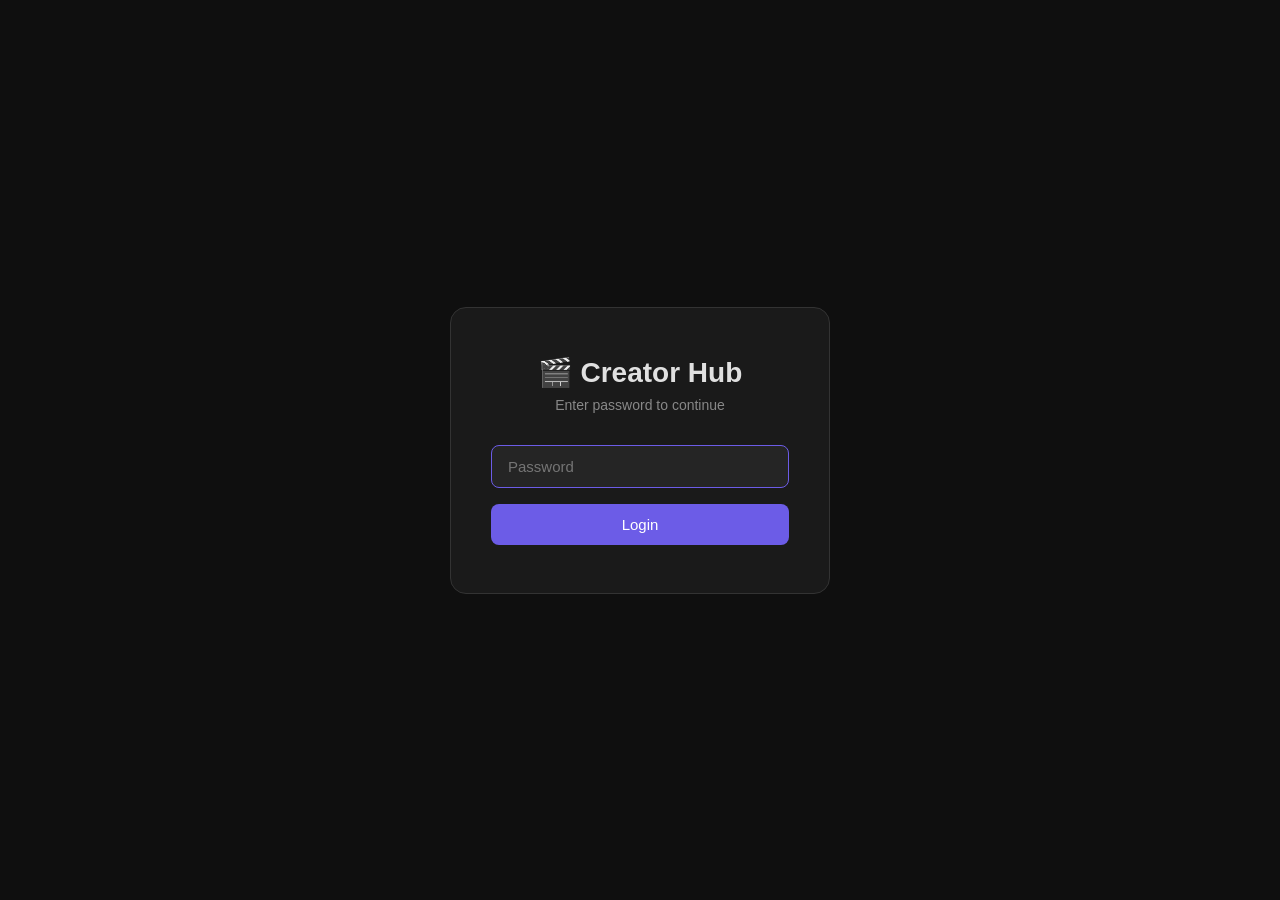
<file: templates/login.html>
<!DOCTYPE html>
<html lang="id">
<head>
    <meta charset="UTF-8">
    <meta name="viewport" content="width=device-width, initial-scale=1.0">
    <title>Creator Hub — Login</title>
    <style>
        * { margin: 0; padding: 0; box-sizing: border-box; }
        body {
            font-family: -apple-system, BlinkMacSystemFont, 'Segoe UI', sans-serif;
            background: #0f0f0f;
            color: #e0e0e0;
            display: flex;
            align-items: center;
            justify-content: center;
            min-height: 100vh;
        }
        .login-card {
            background: #1a1a1a;
            border: 1px solid #333;
            border-radius: 16px;
            padding: 48px 40px;
            width: 100%;
            max-width: 380px;
            text-align: center;
        }
        .login-card h1 {
            font-size: 28px;
            margin-bottom: 8px;
        }
        .login-card p {
            color: #888;
            font-size: 14px;
            margin-bottom: 32px;
        }
        .login-card input {
            width: 100%;
            padding: 12px 16px;
            background: #252525;
            border: 1px solid #333;
            border-radius: 8px;
            color: #e0e0e0;
            font-size: 15px;
            outline: none;
            margin-bottom: 16px;
            transition: border-color 0.2s;
        }
        .login-card input:focus {
            border-color: #6c5ce7;
        }
        .login-card button {
            width: 100%;
            padding: 12px;
            background: #6c5ce7;
            color: white;
            border: none;
            border-radius: 8px;
            font-size: 15px;
            font-weight: 500;
            cursor: pointer;
            transition: background 0.2s;
        }
        .login-card button:hover {
            background: #7d6ff0;
        }
        .error {
            color: #e74c3c;
            font-size: 13px;
            margin-top: 12px;
            display: none;
        }
    </style>
</head>
<body>
    <div class="login-card">
        <h1>🎬 Creator Hub</h1>
        <p>Enter password to continue</p>
        <input type="password" id="password" placeholder="Password" autofocus onkeydown="if(event.key==='Enter')doLogin()">
        <button onclick="doLogin()">Login</button>
        <p class="error" id="error-msg">Wrong password</p>
    </div>
    <script>
        async function doLogin() {
            const pw = document.getElementById('password').value;
            const resp = await fetch('/api/login', {
                method: 'POST',
                headers: {'Content-Type': 'application/json'},
                body: JSON.stringify({password: pw})
            });
            const data = await resp.json();
            if (data.status === 'ok') {
                window.location.reload();
            } else {
                document.getElementById('error-msg').style.display = 'block';
            }
        }
    </script>
</body>
</html>
</file>
